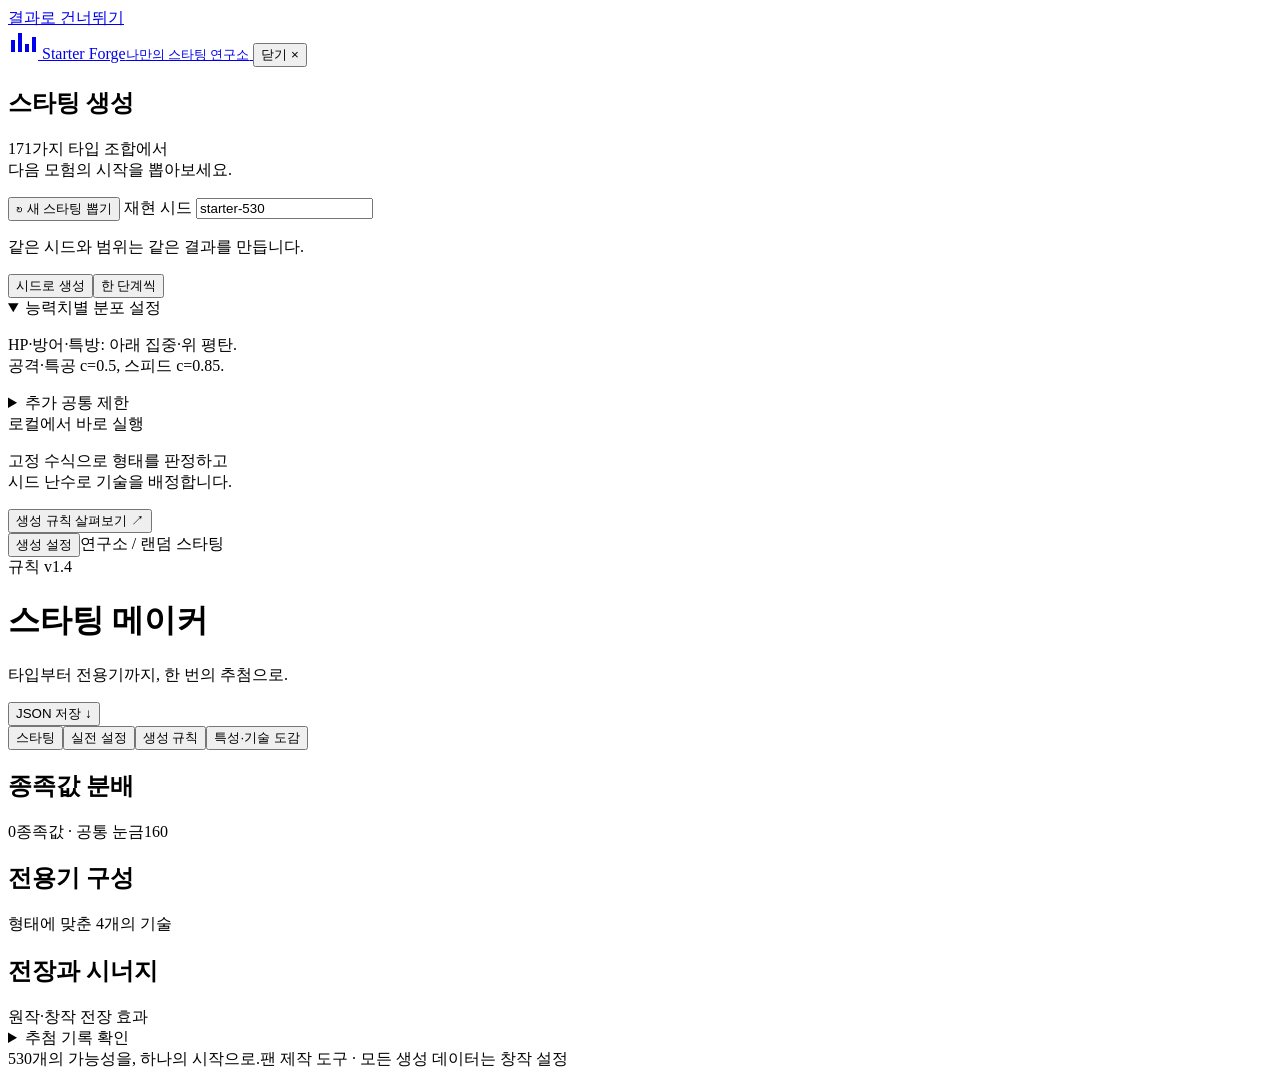
<file: template.html>
<!doctype html>
<html lang="ko">
<head>
  <meta charset="utf-8">
  <meta name="viewport" content="width=device-width, initial-scale=1">
  <meta name="theme-color" content="#eef3f4">
  <title>스타터 포지 · 랜덤 스타팅 메이커</title>
  <style>/* FONT_STYLES */
/* APP_STYLES */</style>
</head>
<body>
  <a class="skip" href="#workspace">결과로 건너뛰기</a>
  <aside id="sidebar" class="sidebar" aria-label="스타팅 생성 설정">
    <a class="brand" href="#" aria-label="스타터 포지 생성 화면">
      <svg viewBox="0 0 30 30" width="30" height="30" aria-hidden="true"><path d="M3 23V11h4v12zm7 0V4h4v19zm7 0V15h4v8zm7 0V8h4v15z" fill="currentColor"/></svg>
      <span>Starter Forge<small>나만의 스타팅 연구소</small></span>
    </a>
    <button class="mobile-close plain" id="close-settings" type="button" aria-label="설정 닫기">닫기 ×</button>
    <form id="generator-form">
      <h2>스타팅 생성</h2>
      <p class="muted sidebar-intro">171가지 타입 조합에서<br>다음 모험의 시작을 뽑아보세요.</p>
      <button id="randomize" class="primary wide" type="button"><span aria-hidden="true">↻</span> 새 스타팅 뽑기</button>
      <label for="seed">재현 시드</label>
      <input id="seed" name="seed" value="starter-530" maxlength="120" autocomplete="off" spellcheck="false" required aria-describedby="seed-help">
      <p id="seed-help" class="hint">같은 시드와 범위는 같은 결과를 만듭니다.</p>
      <div class="button-pair"><button type="submit">시드로 생성</button><button id="step-start" type="button">한 단계씩</button></div>
      <details class="range-settings" open>
        <summary>능력치별 분포 설정</summary>
        <div id="profile-settings"></div>
        <p class="hint">HP·방어·특방: 아래 집중·위 평탄.<br>공격·특공 c=0.5, 스피드 c=0.85.</p>
      </details>
      <details class="range-settings">
        <summary>추가 공통 제한</summary>
        <div class="range-inputs"><label for="stat-min">최소<input id="stat-min" type="number" min="1" max="255" step="1" value="1" required></label><span>–</span><label for="stat-max">최대<input id="stat-max" type="number" min="1" max="255" step="1" value="255" required></label></div>
        <p class="hint">각 능력치의 지정 범위와 겹치는 부분만 사용합니다. 기본값은 추가 제한이 없습니다.</p>
      </details>
      <p id="form-error" class="error" role="alert" hidden></p>
    </form>
    <div class="sidebar-notes"><span class="status-dot" aria-hidden="true"></span> 로컬에서 바로 실행<p>고정 수식으로 형태를 판정하고<br>시드 난수로 기술을 배정합니다.</p><button id="sidebar-rules" class="text-button" type="button">생성 규칙 살펴보기 <span aria-hidden="true">↗</span></button></div>
  </aside>
  <button id="scrim" class="scrim" type="button" aria-label="설정 닫기" hidden></button>
  <div class="main-shell">
    <header class="topbar"><div><button id="open-settings" class="mobile-menu" type="button" aria-controls="sidebar" aria-expanded="false">생성 설정</button><span class="breadcrumb">연구소 <span>/</span> 랜덤 스타팅</span></div><span class="version">규칙 v1.4 <span class="status-dot" aria-hidden="true"></span></span></header>
    <main id="workspace" class="sheet" tabindex="-1">
      <div class="page-title"><div><h1>스타팅 메이커</h1><p class="muted">타입부터 전용기까지, 한 번의 추첨으로.</p></div><button id="export" type="button">JSON 저장 <span aria-hidden="true">↓</span></button></div>
      <nav class="tabs" aria-label="연구소 화면"><button type="button" id="tab-starter" class="tab active" aria-current="page" data-view="starter">스타팅</button><button type="button" id="tab-training" class="tab" data-view="training">실전 설정</button><button type="button" id="tab-rules" class="tab" data-view="rules">생성 규칙</button><button type="button" id="tab-library" class="tab" data-view="library">특성·기술 도감</button></nav>
      <div id="view-starter" class="view">
        <div id="result-heading"></div>
        <div id="step-controls" class="step-controls" hidden><p id="step-message" aria-live="polite"></p><div><button id="step-next" class="primary" type="button">다음 능력치 뽑기</button><button id="step-finish" type="button">남은 추첨 완료</button></div></div>
        <div class="overview-grid"><section class="stats-panel panel" aria-labelledby="stats-heading"><div class="section-title"><h2 id="stats-heading">종족값 분배</h2><p id="total-display" class="total"></p></div><div id="stats"></div><div class="stat-axis"><span>0</span><span>종족값 · 공통 눈금</span><span>160</span></div></section><div id="identity"></div></div>
        <section class="moves-section" aria-labelledby="moves-heading"><div class="section-title"><h2 id="moves-heading">전용기 구성</h2><span id="move-note" class="muted small">형태에 맞춘 4개의 기술</span></div><div id="moves" class="moves-grid"></div></section>
        <section class="environment-section" aria-labelledby="environment-heading"><div class="section-title"><h2 id="environment-heading">전장과 시너지</h2><span class="muted small">원작·창작 전장 효과</span></div><div id="environment"></div></section>
        <details class="trace"><summary>추첨 기록 확인 <span id="trace-summary" class="muted small"></span></summary><div id="allocation"></div></details>
      </div>
      <div id="view-training" class="view" hidden></div>
      <div id="view-rules" class="view" hidden></div>
      <div id="view-library" class="view" hidden>
        <div class="view-heading"><h2>특성·전용기 도감</h2><p class="muted">창작·타입 확장·원작 기반을 구분했습니다. 같은 효과의 변화기는 통합했습니다.</p></div>
        <div class="library-controls"><label for="library-kind">항목<select id="library-kind"><option value="abilities">특성</option><option value="moves">전용기</option><option value="environments">전장 효과</option></select></label><label for="library-type">타입<select id="library-type"><option value="all">모든 타입</option></select></label><label for="library-search" class="search-label">이름·효과 검색<input id="library-search" type="search" placeholder="스킨, 연타, 회복…"></label></div>
        <p id="library-count" class="muted small" aria-live="polite"></p><div id="library-results" class="library-results"></div><button id="library-more" class="load-more" type="button">더 보기</button>
      </div>
      <footer class="footer"><span>530개의 가능성을, 하나의 시작으로.</span><span>팬 제작 도구 · 모든 생성 데이터는 창작 설정</span></footer>
    </main>
  </div>
  <div id="announcement" class="sr-only" aria-live="polite"></div>
  <noscript>이 메이커를 실행하려면 브라우저의 JavaScript를 켜주세요.</noscript>
  <script>/* RANKUPS_SCRIPT */</script>
  <script>/* ORIGINAL_ENVIRONMENTS_SCRIPT */</script>
  <script>/* ENVIRONMENTS_SCRIPT */</script>
  <script>/* ARSENAL_SCRIPT */</script>
  <script>/* FAN_CONTENT_SCRIPT */</script>
  <script>/* CATALOG_SCRIPT */</script>
  <script>/* ENGINE_SCRIPT */</script>
  <script>/* TRAINING_SCRIPT */</script>
  <script>/* APP_SCRIPT */</script>
</body>
</html>
</file>
